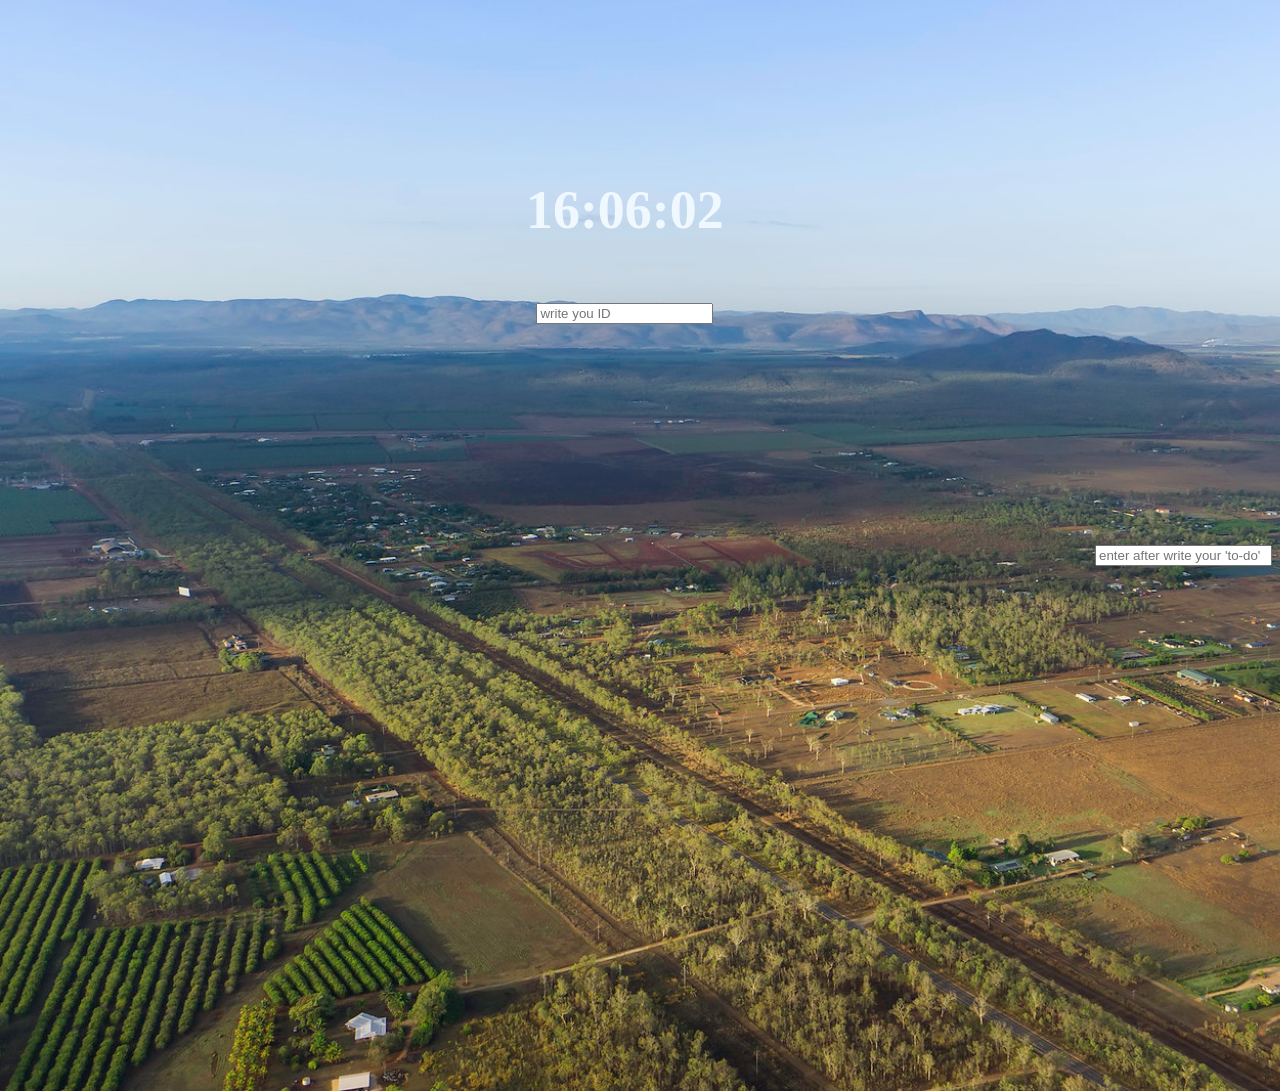
<file: index.html>
<!DOCTYPE html>
<html>
<head>
    <meta charset='utf-8'>
    <meta http-equiv='X-UA-Compatible' content='IE=edge'>
    <title>Clone Momentum</title>
    <meta name='viewport' content='width=device-width, initial-scale=1'>
    <link rel='stylesheet' type='text/css' media='screen' href='css/style.css'>
</head>
    <body>
        <div id="clock" class="style-clock" ><h1>doesn't work</h1></div>
        <form id="login-form" class="style-login">
            <h2>
                <input type="text" placeholder="write you ID" maxlength="16">        
            </h2>
        </form>
        <h1 id="logined"class="hidden"></h1>
        <div id="todo" class="style-todo">
            <form id="todo-form">
                <input type="text" placeholder="enter after write your 'to-do'"/>
            </form>
            <ul></ul>
        </div>
        
        <div id="weather" class="style-weather">
            <span></span></br>
            <span></span>
        </div>






    <script src='js/clock.js'></script>
    <script src='js/backgroundImage.js'></script>
    <script src='js/login.js'></script>
    <script src='js/todo.js'></script>
    <script src='js/weather.js'></script>
</body>
</html>
</file>
<file: css/style.css>
.hidden{
    display: none;
}
body {
    background-position: absolute;
    background-size: cover;
    color:aliceblue;
    background-repeat: initial;
    display: grid;
    grid-template-columns:  repeat(5,1fr);
    grid-template-rows:  1fr 1fr 1fr 1fr 4fr ;
}

.style-clock{
    font-size: 27px;
    text-align: center;
    grid-column:3;
    grid-row: 2;
}
.style-login{
    text-align: center;
    grid-column: 3;
    grid-row: 3;
}
.style-todo{
    padding-left: 100px;
    align-content: right;
    grid-column: 5;
    grid-row: 5;
}
.style-weather{
    padding-left: 100px;
    font-size: large;
    grid-column: 5;
    grid-row: 1;
}
</file>
